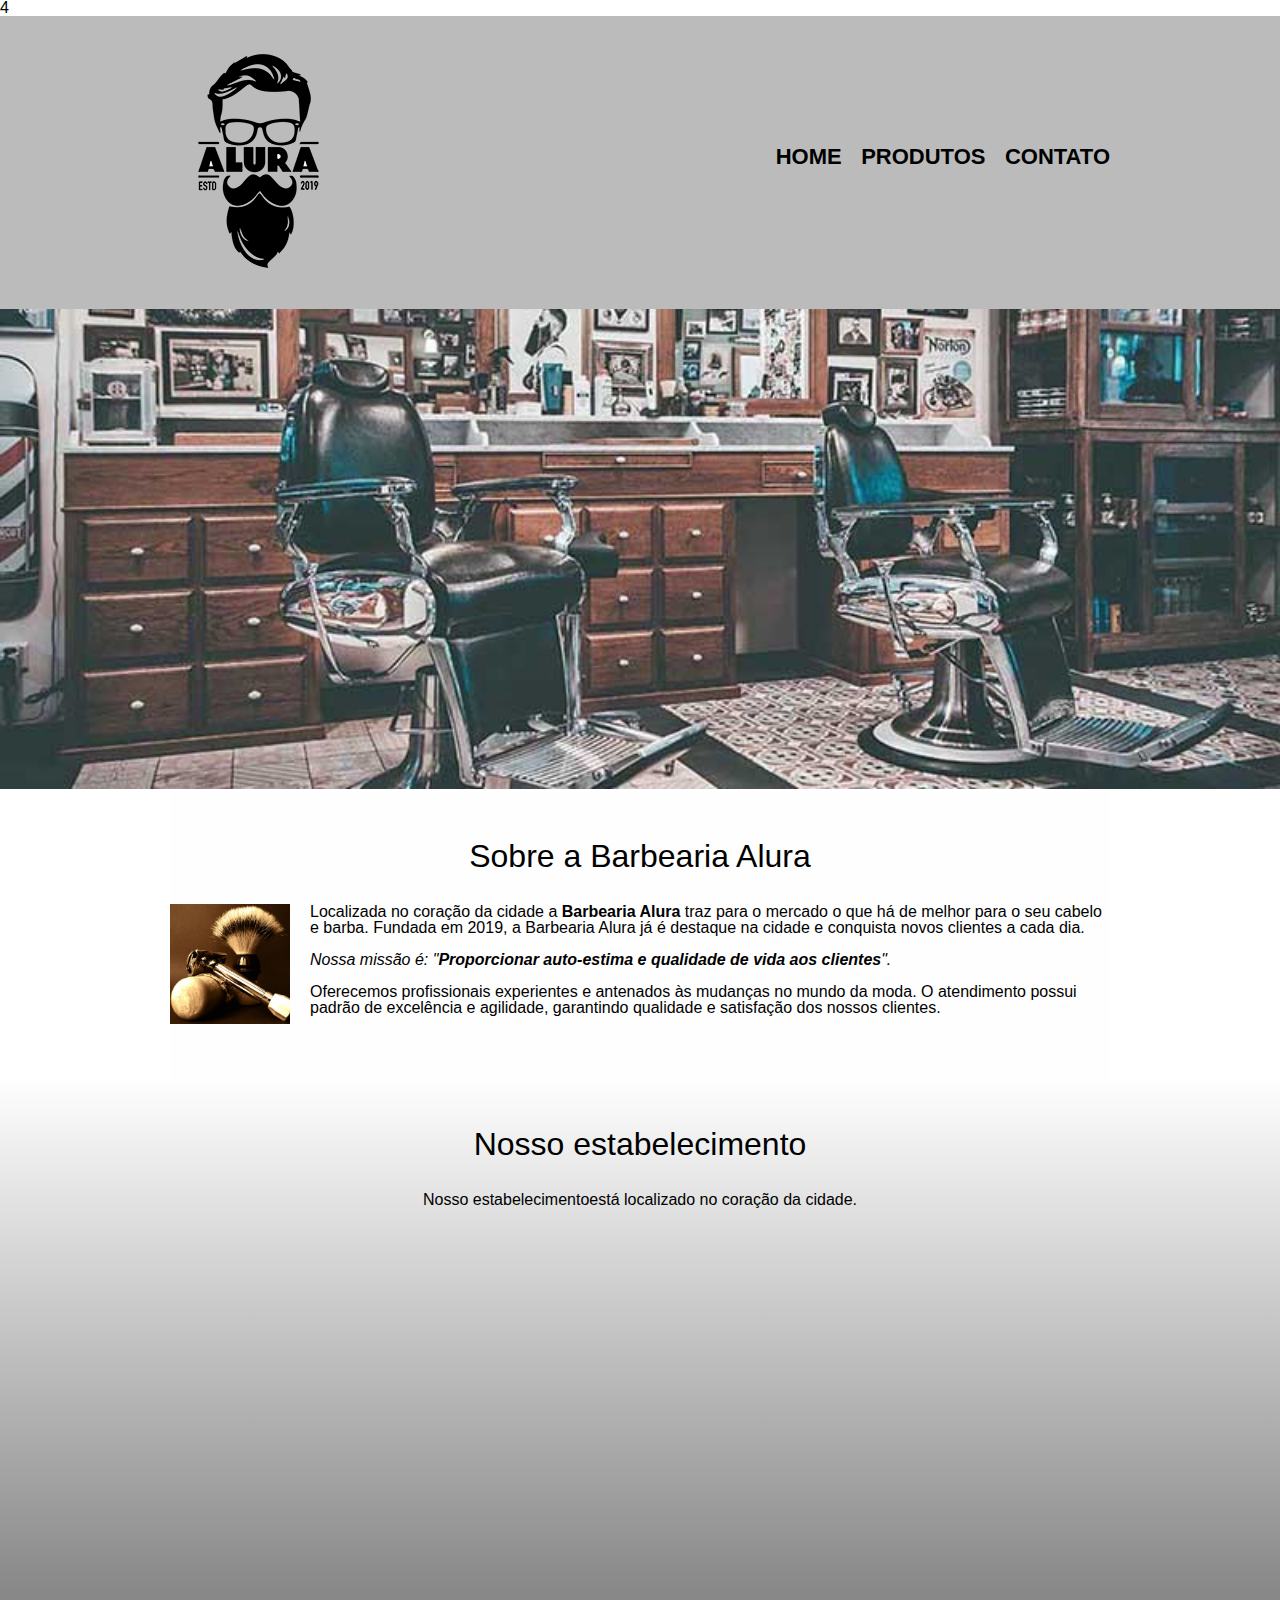
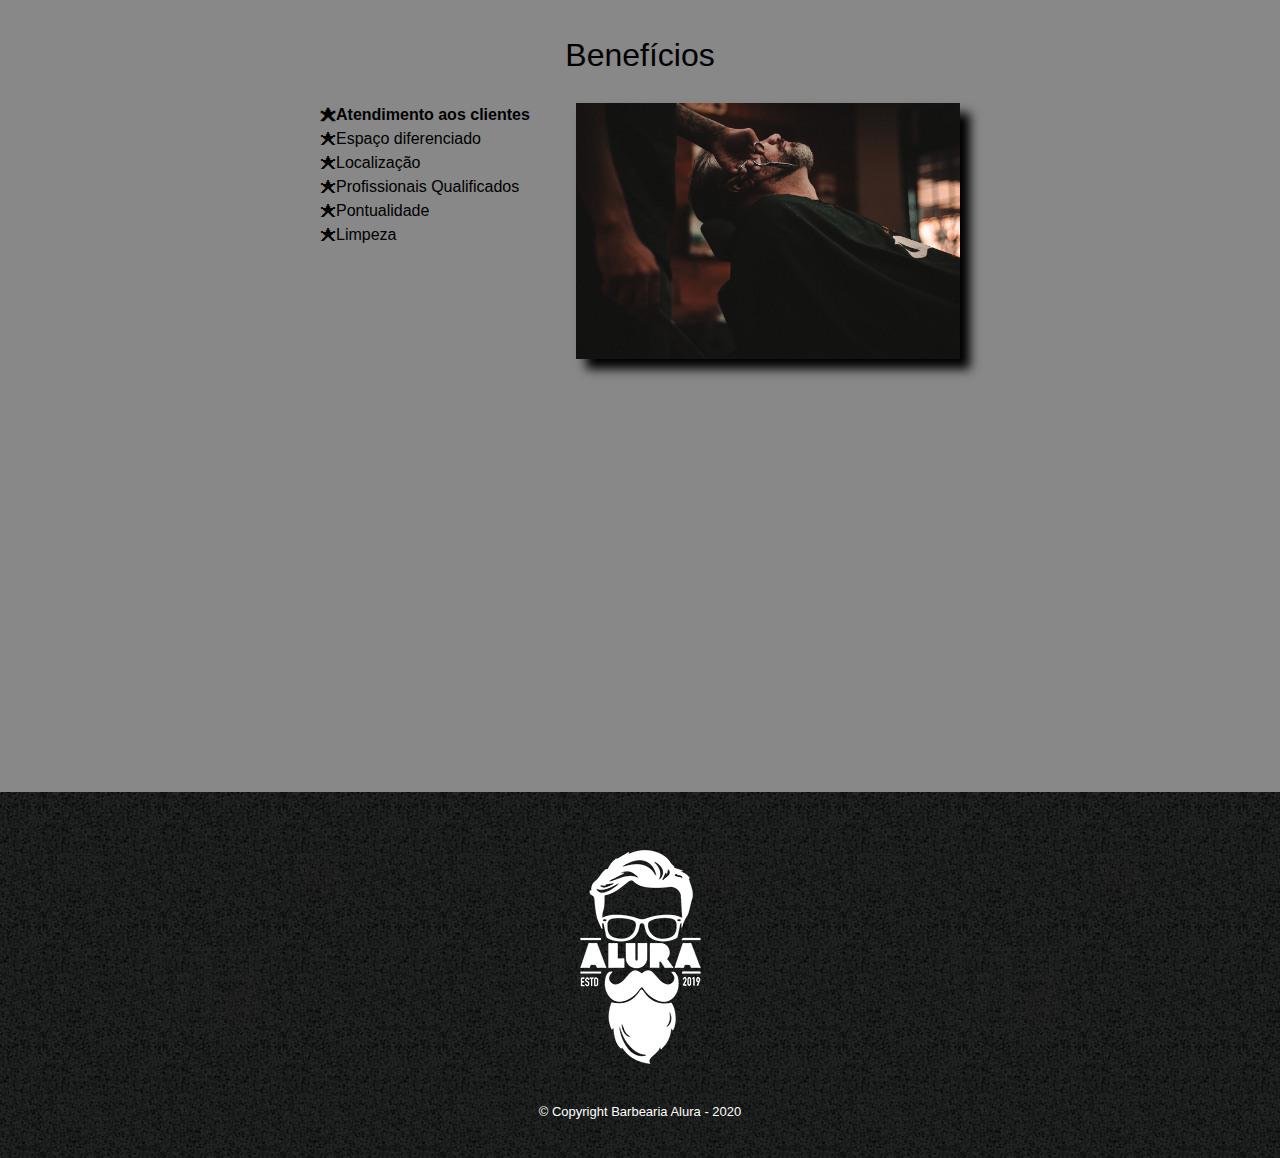
<file: index.html>
<!DOCTYPE html>
<html lang="pt_br">
    <head>
        <meta charset="UTF-8"> 
        <meta  name="viewport" content="width=device-width">
        <title>Barbearia Alura</title>
       
        <link rel="stylesheet" href="reset.css">
       
        <link rel="stylesheet" href="style.css">
        
        <link rel="stylesheet" href="https://fonts.google.com/css?family=Montserrat&display=swap">
        
    </head>
    <body>
4        <header>
            <div class="caixa">
                <h1>
                    <img src="logo.png" alt="Logo da Barbearia Alura">
                </h1>
                <nav>
                    <ul>
                        <li><a href="index.html">Home</a></li>
                        <li><a href="produtos.html">Produtos</a></li>
                        <li><a href="contato.html">Contato</a></li>
                    </ul>
                </nav>
            </div>
          <!--   <h1 class="titulo-principal">Barbearia Alura</h1> -->
        </header>
        <img class="banner" src="banner.jpg" alt="">

        <main>
            <section class="principal">
          
                <h2 class="titulo-principal">Sobre a Barbearia Alura</h2>
                
                <img class="utensilios" src="utensilios.jpg" alt="Utensilios de um barbeiro">

                <p>Localizada no coração da cidade a <strong>Barbearia Alura</strong> traz para o mercado o que há de melhor para o seu cabelo e barba. Fundada em 2019, a Barbearia Alura já é destaque na cidade e conquista novos clientes a cada dia.</p>

                <p id="missao"><em>Nossa missão é: "<strong>Proporcionar auto-estima e qualidade de vida aos clientes</strong>".
                </em></p>
                <p>Oferecemos profissionais experientes e antenados às mudanças no mundo da moda. O atendimento possui padrão de excelência e agilidade, garantindo qualidade e satisfação dos nossos clientes.</p>
            
            </section>
           <section class="mapa">
                <h3 class="titulo-principal">Nosso estabelecimento</h3>
                <p>Nosso estabelecimentoestá localizado no coração da cidade.</p>
                <div class="mapa-conteudo">
                    <iframe src="https://www.google.com/maps/embed?pb=!1m18!1m12!1m3!1d3656.448461139042!2d-46.63465338507012!3d-23.58824428466961!2m3!1f0!2f0!3f0!3m2!1i1024!2i768!4f13.1!3m3!1m2!1s0x94ce5a2b2ed7f3a1%3A0xab35da2f5ca62674!2sCaelum%20-%20Escola%20de%20Tecnologia!5e0!3m2!1spt-BR!2sbr!4v1605403356323!5m2!1spt-BR!2sbr" width="100%" height="300" frameborder="0" style="border:0;" allowfullscreen="" aria-hidden="false" tabindex="0"></iframe>
                </div>
           </section> 
            <section class="beneficios">
                <h3 class="titulo-principal">Benefícios</h3>
                <div class="conteudo-beneficios">
                    <ul class="lista-beneficios">
                        <li class="itens">Atendimento aos clientes</li>
                        <li class="itens">Espaço diferenciado</li>
                        <li class="itens">Localização</li>
                        <li class="itens">Profissionais Qualificados</li>
                        <li class="itens">Pontualidade</li>
                        <li class="itens">Limpeza</li>
                    </ul><img src="beneficios.jpg" alt="" class="imagem-beneficios">
    

                </div>
                <div class="video">
                    <iframe width="100%" height="315" src="https://www.youtube.com/embed/wcVVXUV0YUY" frameborder="0" allow="accelerometer; autoplay; clipboard-write; encrypted-media; gyroscope; picture-in-picture" allowfullscreen></iframe>
                </div>
                
            </section>
        </main>

        <footer>
            <img src="logo-branco.png" alt="Logo da Barbearia Alura">
            <p class="copyright">&copy; Copyright Barbearia Alura - 2020</p>
    
        </footer>
    </body>
</html>
</file>
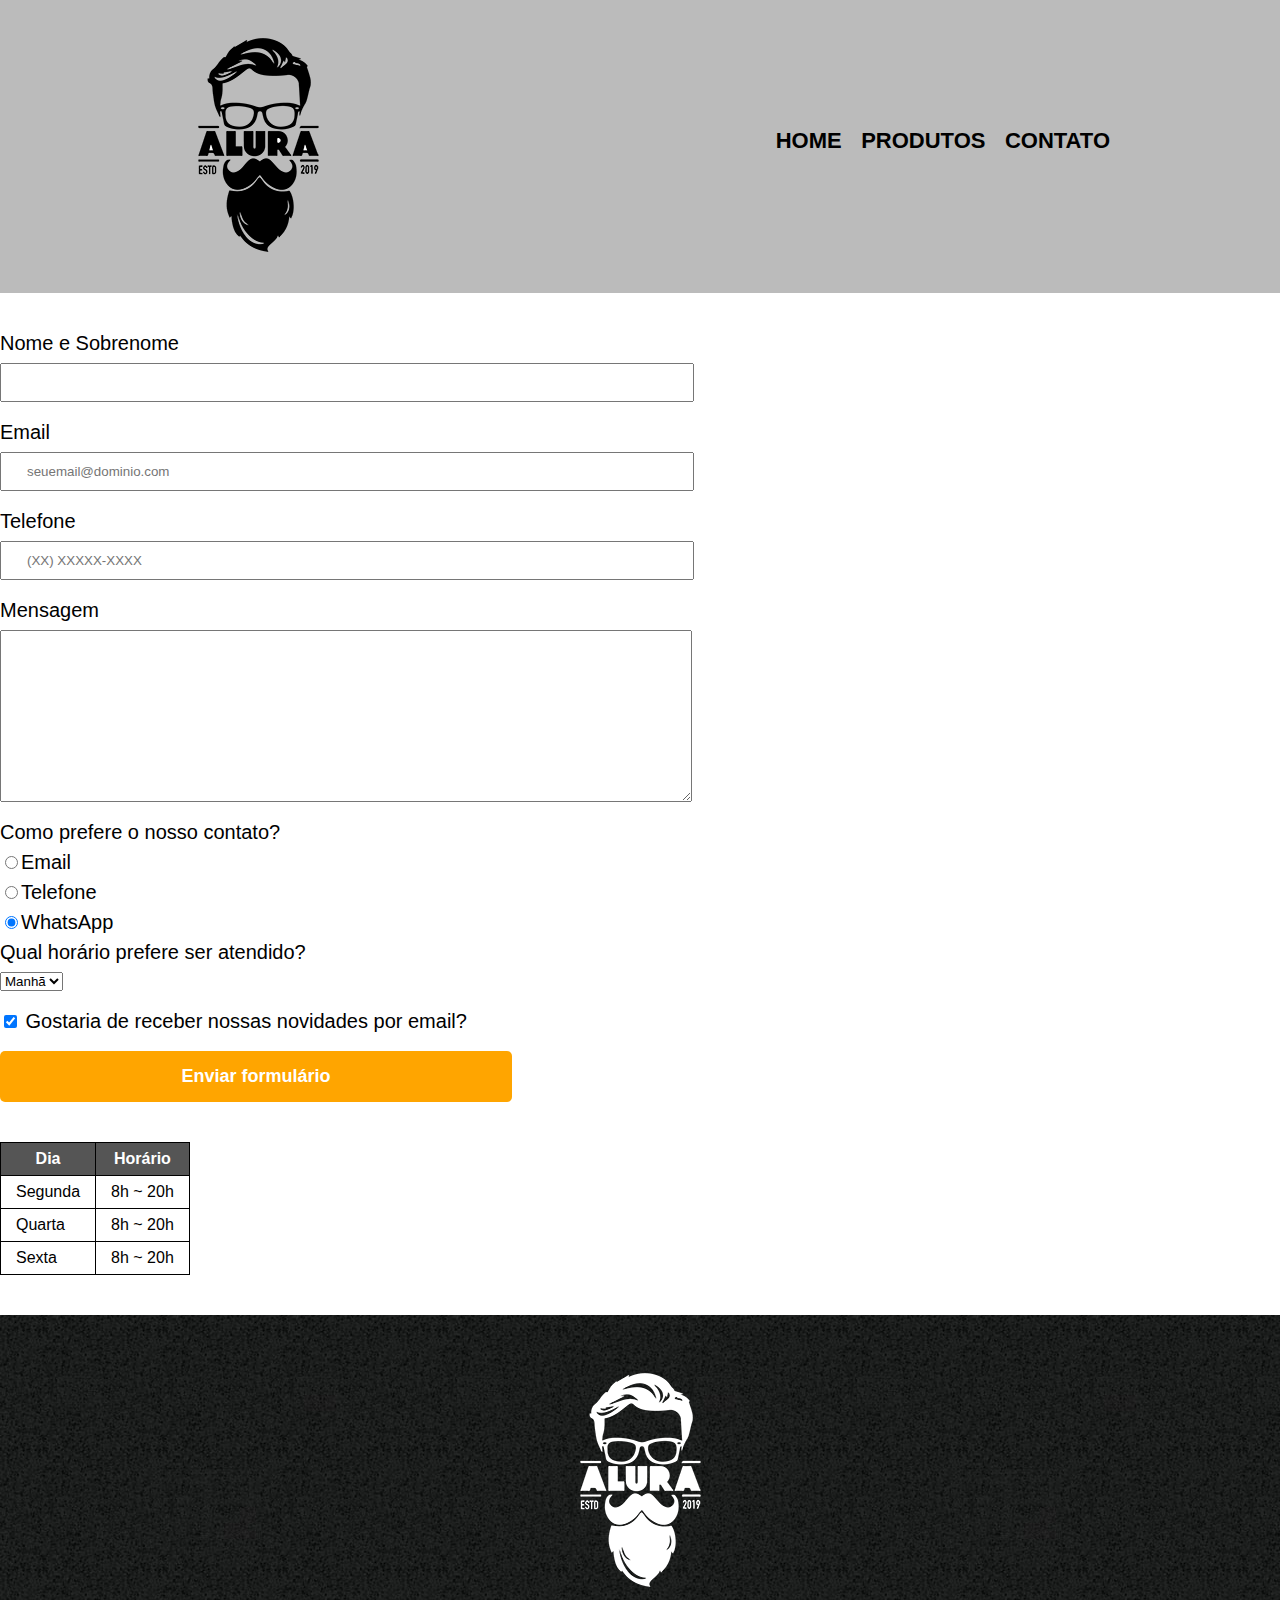
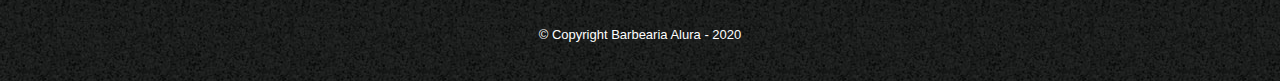
<file: contato.html>
<!DOCTYPE html>
<html lang="pt_br">
<head>
    <meta charset="UTF-8">
    <meta name="viewport" content="width=device-width, initial-scale=1.0">
    <title>Contato - Barbearia Alura</title>
    
    <link rel="stylesheet" href="reset.css">
    <link rel="stylesheet" href="style.css">
</head>
<body>
    <header>
        <div class="caixa">
            <h1>
                <img src="logo.png" alt="Logo da Barbearia Alura">
            </h1>
            <nav>
                <ul>
                    <li><a href="index.html">Home</a></li>
                    <li><a href="produtos.html">Produtos</a></li>
                    <li><a href="contato.html">Contato</a></li>
                </ul>
            </nav>
        </div>
    </header>

    <main>
        <form action="">
            <label for="nomeesobrenome">Nome e Sobrenome</label>
            <input type="text" id="nomeesobrenome" class="input-padrao" required>

            <label for="email">Email</label>
            <input type="email" id="email" class="input-padrao" required placeholder="seuemail@dominio.com">

            <label for="telefone">Telefone</label>
            <input type="tel" id="telefone" class="input-padrao" required placeholder="(XX) XXXXX-XXXX">

            <label for="mensagem">Mensagem</label>
            <textarea name="" id="mensagem" cols="70" rows="10" class="input-padrao" required></textarea>

            <fieldset>
                <legend>Como prefere o nosso contato?</legend>
                <label for="radio-email"><input type="radio" value="email" id="radio-email" name="contato">Email</label>
                
                <label for="radio-telefone"><input type="radio" value="telefone" id="radio-telefone" name="contato">Telefone</label>
                
                <label for="radio-whatsapp" ><input type="radio" value="whatsapp" id="radio-whatsapp" name="contato" checked>WhatsApp</label>
            </fieldset>

            <fieldset>
                <legend>Qual horário prefere ser atendido?</legend>
                <select name="" id="">
                    <option value="">Manhã</option>
                    <option value="">Tarde</option>
                    <option value="">Noite</option>
                </select>
            </fieldset>

            <label class="checkbox"><input type="checkbox" checked> Gostaria de receber nossas novidades por email?</label>

            <input type="submit" value="Enviar formulário" class="enviar">
        </form>

        <table>
            <thead>
                <tr>
                    <th>Dia</th>
                    <th>Horário</th>
                </tr>
            </thead>
            <tbody>
                <tr>
                    <td>Segunda</td>
                    <td>8h ~ 20h</td>
                </tr>
                <tr>
                    <td>Quarta</td>
                    <td>8h ~ 20h</td>
                </tr>
                <tr>
                    <td>Sexta</td>
                    <td>8h ~ 20h</td>
                </tr>
            </tbody>
        </table>
    </main>

    <footer>
        <img src="logo-branco.png" alt="Logo da Barbearia Alura">
        <p class="copyright">&copy; Copyright Barbearia Alura - 2020</p>

    </footer>
</body>
</html>
</file>
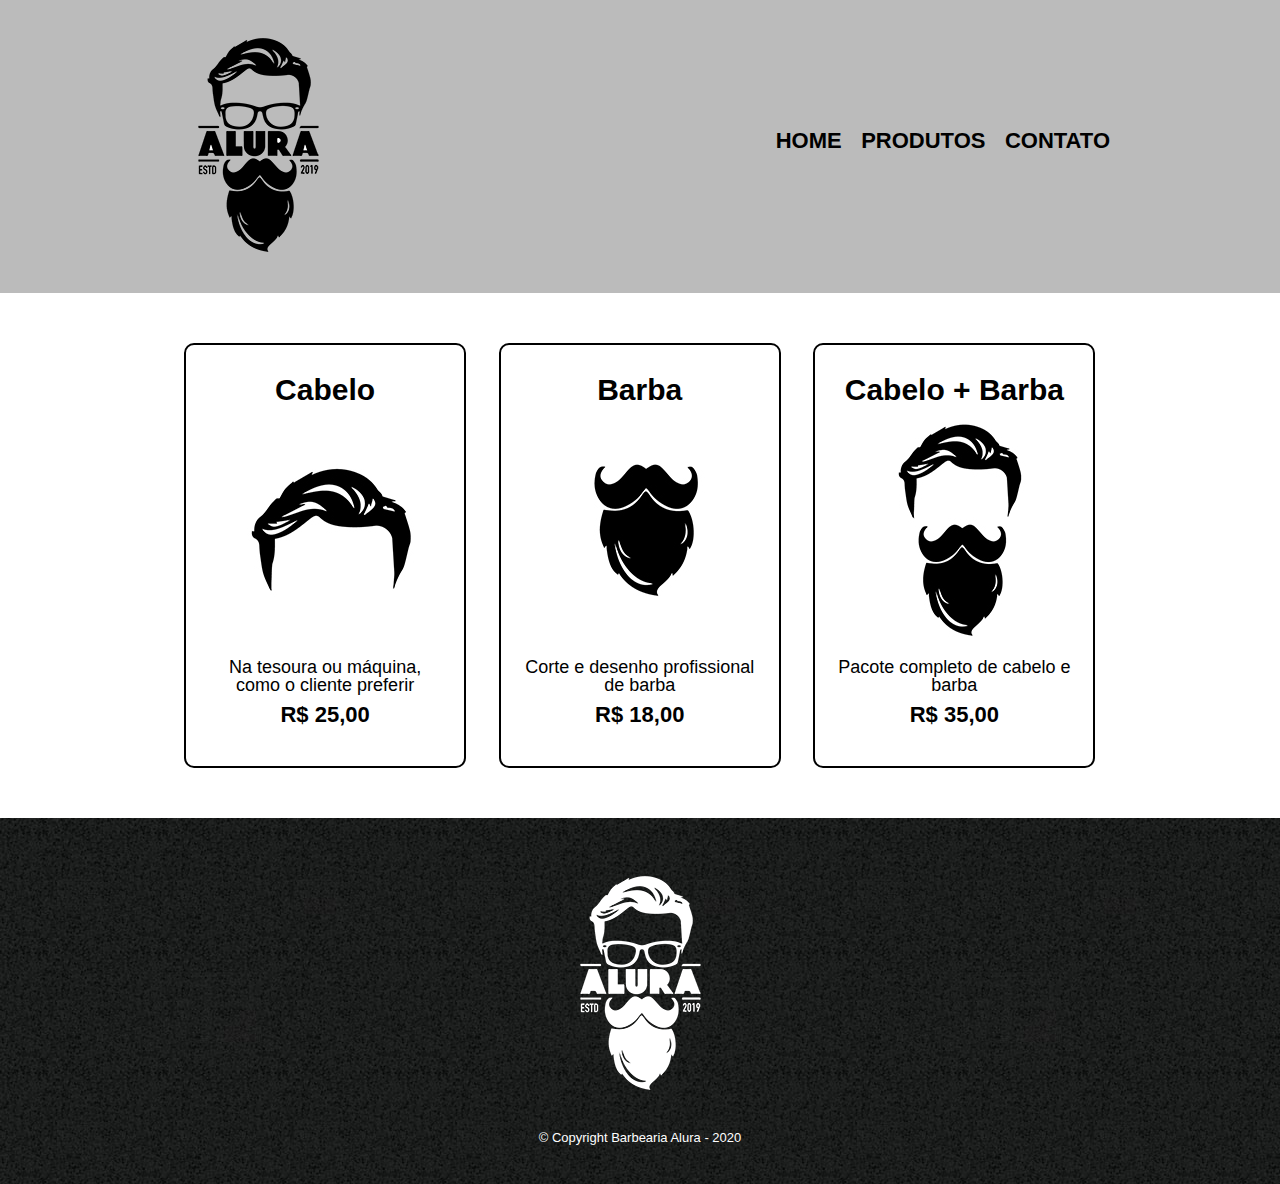
<file: produtos.html>
<!DOCTYPE html>
<html lang="pt_br">
<head>
    <meta charset="UTF-8">
    <meta name="viewport" content="width=device-width, initial-scale=1.0">
    <title>Produtos - Barbearia Alura</title>
    
    <link rel="stylesheet" href="reset.css">
    <link rel="stylesheet" href="style.css">
</head>
<body>
    <header>
        <div class="caixa">
            <h1>
                <img src="logo.png" alt="Logo da Barbearia Alura">
            </h1>
            <nav>
                <ul>
                    <li><a href="index.html">Home</a></li>
                    <li><a href="produtos.html">Produtos</a></li>
                    <li><a href="contato.html">Contato</a></li>
                </ul>
            </nav>
        </div>
    </header>
    <main>
        <ul class="produtos">
            <li>
                <h2>Cabelo</h2>
                <img src="cabelo.jpg" alt="">
                <p class="produto-descricao">Na tesoura ou máquina, como o cliente preferir</p>
                <p class="produto-preco">R$ 25,00</p>
            </li>
            <li>
                <h2>Barba</h2>
                <img src="barba.jpg" alt="">
                <p class="produto-descricao">Corte e desenho profissional de barba</p>
                <p class="produto-preco">R$ 18,00</p>
            </li>
            <li>
                <h2>Cabelo + Barba</h2> 
                <img src="cabelo+barba.jpg" alt="">
                <p class="produto-descricao">Pacote completo de cabelo e barba</p>
                <p class="produto-preco">R$ 35,00</p>
            </li>
        </ul>
    </main>
    <footer>
        <img src="logo-branco.png" alt="Logo da Barbearia Alura">
        <p class="copyright">&copy; Copyright Barbearia Alura - 2020</p>

    </footer>
</body>
</html>
</file>
<file: style.css>
body {
    font-family: 'Montserrat', sans-serif;
}
header {
    background: #BBBBBB;
    padding: 20px 0;
}
.caixa {
    position: relative;
    width: 940px;
    margin: 0 auto;
}
nav {
    position: absolute;
    top: 110px;
    right: 0;
}
nav li {
    display: inline;
    margin: 0 0 0 15px;
}

nav a {
    text-transform: uppercase;
    color: #000000;
    font-weight: bold;
    font-size: 22px;
    text-decoration: none;
}

/*Quando o mouse estiver em cima*/
nav a:hover {
  color: #C78C19;
  text-decoration: underline;  
}

.produtos {
    width: 940px;
    margin: 0 auto;
    padding: 50px 0;
   
}
.produtos li {
    display: inline-block;
    text-align: center;
    width: 30%;
    vertical-align: top;
    /*background: #CCCCCC;*/
    margin: 0 1.5%;
    padding: 30px 20px;
    box-sizing: border-box;
    border: 2px solid #000000;
    /*
    border-color: #000000;
    border-width: 2px;
    border-style: solid;
    */
    border-radius: 10px; /*canto arredondado borda*/
}

.produtos li:hover{
    border-color: #C78C19;
}

.produtos li:active{
    border-color: #088C19;
}
.produtos li:hover h2 {
    font-size: 34px;
}

.produtos h2 {
    font-size: 30px;
    font-weight: bold;
}
.produto-descricao {
    font-size: 18px;
}
.produto-preco {
    font-size: 22px;
    font-weight: bold;
    margin: 10px;
}

footer {
    text-align: center;
    background: url("bg.jpg");
    padding: 40px 0;
}

.copyright {
    color: #FFFFFF;
    font-size: 13px;
    margin: 20px 0 0;
}

main {
}

form {
    margin: 40px 0;
}

form label, form legend {
    display: block;
    font-size: 20px;
    margin: 0 0 10px;
}

.input-padrao {
    display: block;
    margin: 0 0 20px;
    padding: 10px 25px;
    width: 50%;
}

.checkbox {
    margin: 20px 0;
}

.enviar {
    width: 40%;
    padding: 15px 0;
    background: orange;
    color: white;
    font-weight: bold;
    font-size: 18px;
    border: none;
    border-radius: 5px;
    transition: 1s all;
    cursor: pointer;
}

.enviar:hover {
    background: darkorange;
    transform: scale(1.2);
}

table {
    margin: 20px 0 40px;
}

thead {
    background: #555555;
    color: white;
    font-weight: bold;
}

td, th {
    border: 1px solid #000000;
    padding: 8px 15px;
}

/*css da pagina inicial*/
.banner {
    width: 100%;
}

.titulo-principal {
    text-align: center;
    font-size: 2em;
    margin: 0 0 1em;
    clear: left;
    /* color: rgba(0,0,0,0.3); */
}
.principal {
    padding: 3em 0;
    background: #FEFEFE;
    width: 940px;
    margin: 0 auto;

}
.principal p {
    margin: 0 0 1em;
}

.principal strong {
    font-weight: bold;
}

.principal em {
    font-style: italic;
}

.utensilios {
    width: 120px;
    float: left;
    margin: 0 20px 20px 0;
}

.mapa {
    padding: 3em 0;
    background: linear-gradient(#FEFEFE, #888888);
}

.mapa-conteudo {
    width: 940px;
    margin: 0 auto;
}

.mapa p{
    
    margin: 0 0 2em;
    text-align: center;
}

.beneficios {
    padding: 3em 0;
    background: #888888;
}
.conteudo-beneficios {
    width: 640px;
    margin: 0 auto;
}

.lista-beneficios {
    width: 40%;
    display: inline-block;
    vertical-align: top;
}

.itens {
    line-height: 1.5;
}

/*primeiro elemento da lista*/
.itens:first-child {
    font-weight: bold;
}

.itens:before {
    content: "🟊";
}

.imagem-beneficios {
    width: 60%;
    opacity: 1;
    transition: 400ms;
    box-shadow: 10px 10px 10px #000000;
}

.imagem-beneficios:hover {
    opacity: 0.3;
}
.video {
    width: 560px;
    margin: 2em auto;
}

@media screen and (max-width: 480px) {
    .caixa, .principal, .conteudo-beneficios, .mapa-conteudo, .video {
        width: auto;
        text-align: justify;
        margin: 0 15px;
    }
    h1 {
        text-align: center;
    }

    nav {
        position: static;
    }

    .lista-beneficios, .imagem-beneficios {
        width: 100%;
    }
    .produtos li {
        display: block;
        margin-left: 50px;
        margin-top: 10px;
    }
    
}
</file>
